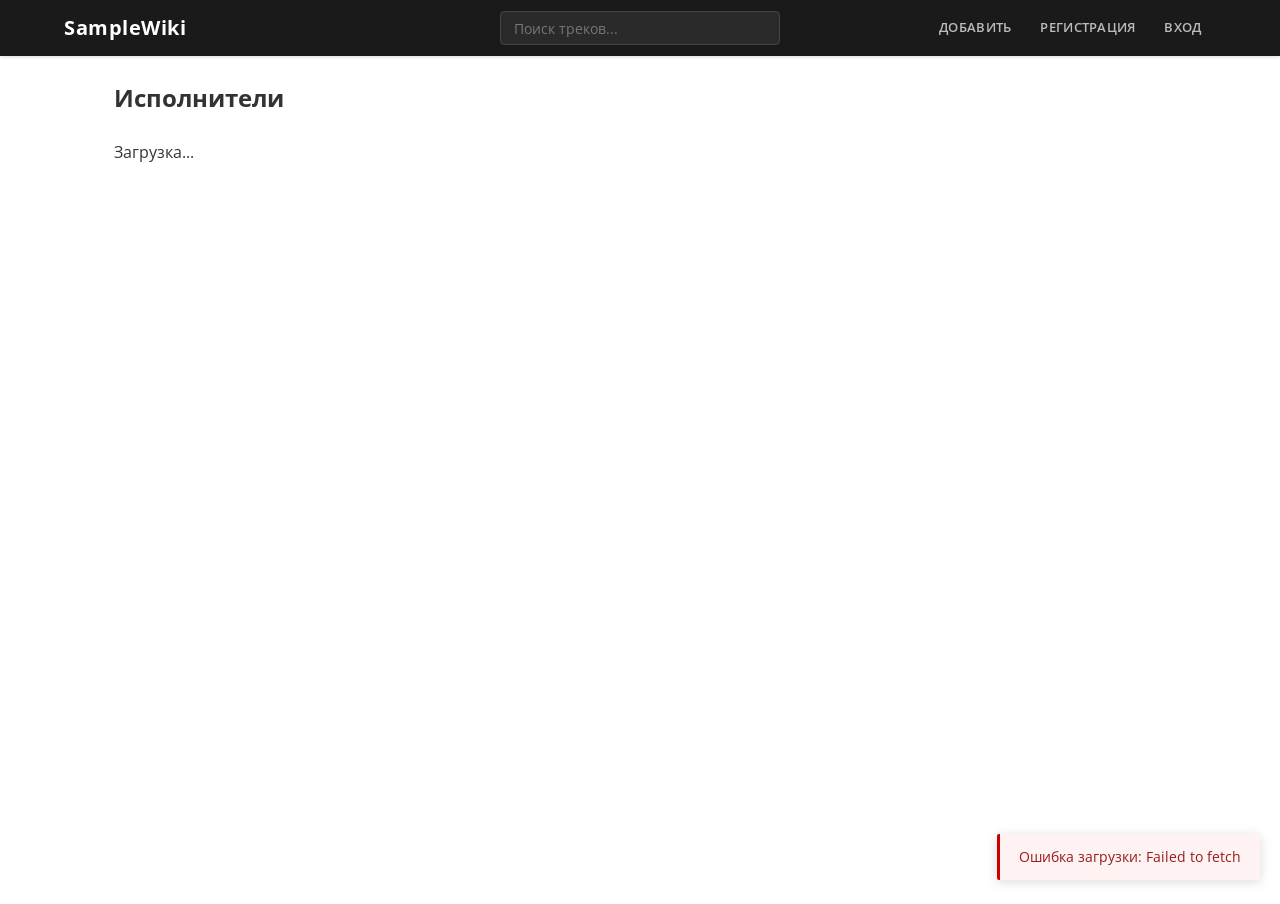
<file: frontend/index.html>
<!DOCTYPE html>
<html lang="ru">
<head>
    <meta charset="UTF-8">
    <meta name="viewport" content="width=device-width, initial-scale=1.0">
    <title>SampleWiki — Каталог сэмплов</title>
    <link rel="stylesheet" href="style.css">
</head>
<body>
    <nav class="navbar">
        <div class="container">
            <div class="navbar-left">
                <div class="navbar-brand">
                    <h1 onclick="window.location.href='index.html'">SampleWiki</h1>
                </div>
            </div>
            <div class="navbar-center">
                <div class="navbar-search">
                    <input type="text" id="navbarSearchInput" placeholder="Поиск треков..." onkeyup="if(event.key==='Enter')navbarSearch()">
                </div>
            </div>
            <div class="navbar-right">
                <ul class="navbar-menu">
                    <li><a href="submit.html">Добавить</a></li>
                    <li id="registerNav"><a href="register.html">Регистрация</a></li>
                    <li id="authNav"><a href="javascript:void(0)" onclick="toggleAuth()">Вход</a></li>
                </ul>
            </div>
        </div>
    </nav>

    <div class="container main-content">
        <div class="page-header" style="display:flex;justify-content:space-between;align-items:center;flex-wrap:wrap;gap:0.75rem;">
            <h1 style="margin:0;">Исполнители</h1>
        </div>
        <div id="artistsList">
            <p>Загрузка...</p>
        </div>
        <div id="toast" class="toast"></div>
    </div>

    <script src="modules/config.js"></script>
    <script src="modules/utils.js"></script>
    <script src="modules/auth.js"></script>
    <script src="modules/api.js"></script>
    <script src="modules/render.js"></script>
    <script>
        document.addEventListener('DOMContentLoaded', async function() {
            await checkAuth();
            updateUIAuthState();
            try {
                const artists = await getArtists();
                renderArtists(artists);
            } catch (e) {
                showToast('Ошибка загрузки: ' + e.message, 'error');
            }
        });
    </script>
</body>
</html>
</file>
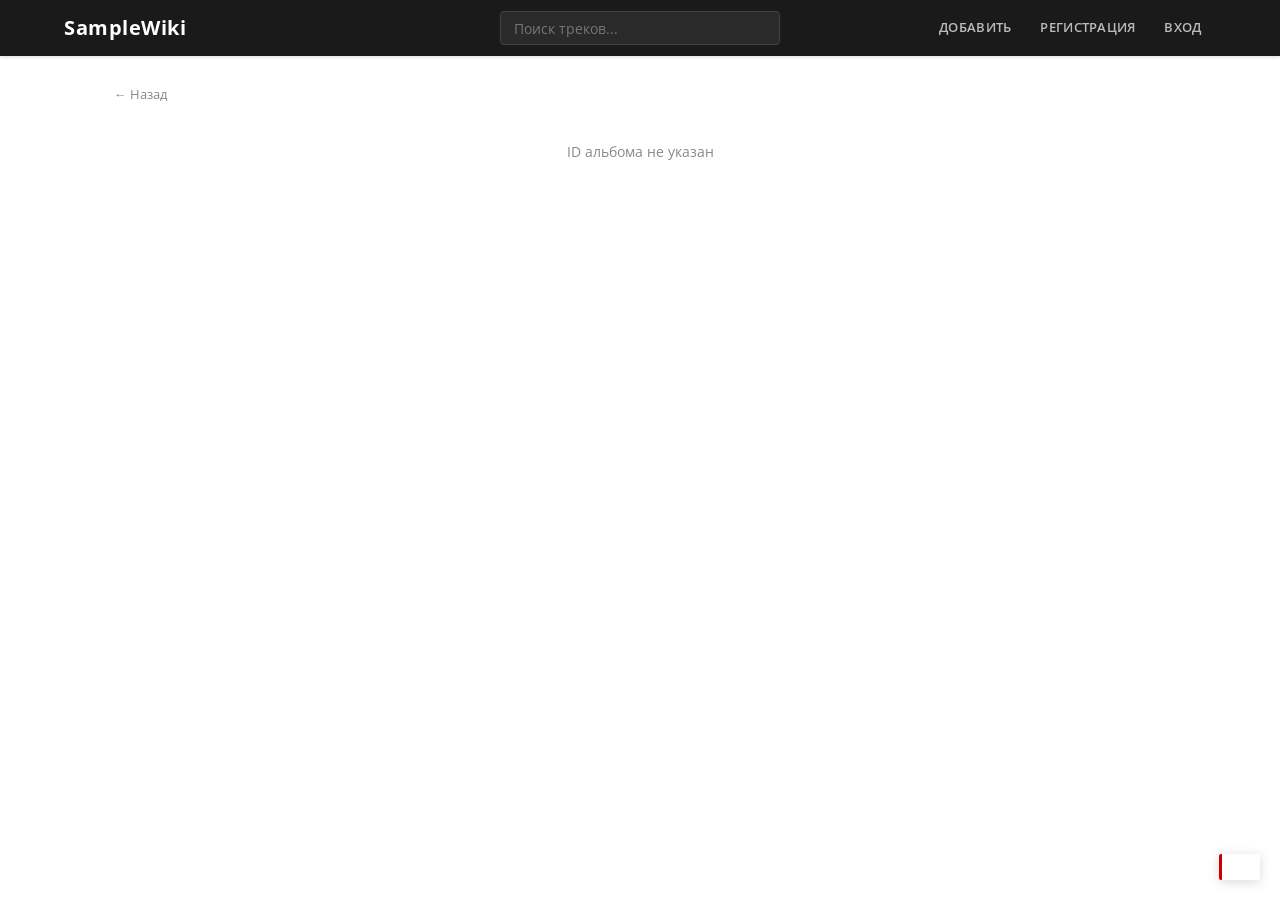
<file: frontend/album.html>
<!DOCTYPE html>
<html lang="ru">
<head>
    <meta charset="UTF-8">
    <meta name="viewport" content="width=device-width, initial-scale=1.0">
    <title>SampleWiki — Альбом</title>
    <link rel="stylesheet" href="style.css">
</head>
<body>
    <nav class="navbar">
        <div class="container">
            <div class="navbar-left">
                <div class="navbar-brand">
                    <h1 onclick="window.location.href='index.html'">SampleWiki</h1>
                </div>
            </div>
            <div class="navbar-center">
                <div class="navbar-search">
                    <input type="text" id="navbarSearchInput" placeholder="Поиск треков..." onkeyup="if(event.key==='Enter')navbarSearch()">
                </div>
            </div>
            <div class="navbar-right">
                <ul class="navbar-menu">
                    <li><a href="submit.html">Добавить</a></li>
                    <li id="registerNav"><a href="register.html">Регистрация</a></li>
                    <li id="authNav"><a href="javascript:void(0)" onclick="toggleAuth()">Вход</a></li>
                </ul>
            </div>
        </div>
    </nav>

    <div class="container main-content">
        <a href="javascript:history.back()" class="btn-back">← Назад</a>
        <div id="albumDetail"></div>
        <div id="toast" class="toast"></div>
    </div>

    <script src="modules/config.js"></script>
    <script src="modules/utils.js"></script>
    <script src="modules/auth.js"></script>
    <script src="modules/api.js"></script>
    <script src="modules/render.js"></script>
    <script>
        document.addEventListener('DOMContentLoaded', async function() {
            await checkAuth();
            updateUIAuthState();
            const params = new URLSearchParams(window.location.search);
            const id = params.get('id');
            if (!id) {
                document.getElementById('albumDetail').innerHTML = '<p class="empty-state">ID альбома не указан</p>';
                return;
            }
            try {
                const album = await getAlbumById(parseInt(id));
                renderAlbumDetail(album);
            } catch (e) {
                document.getElementById('albumDetail').innerHTML = '<p class="empty-state">Ошибка загрузки: ' + e.message + '</p>';
            }
        });
    </script>
</body>
</html>
</file>
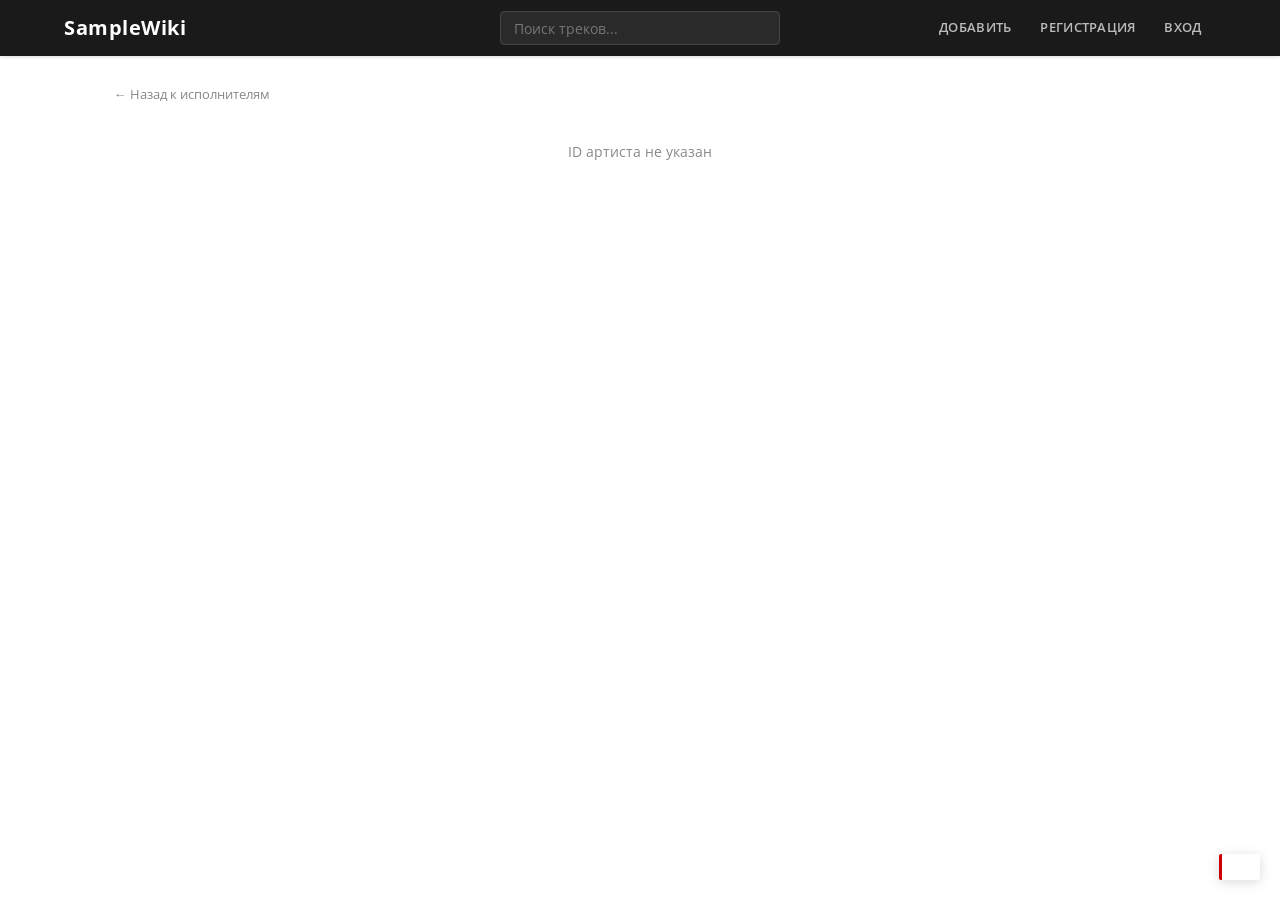
<file: frontend/artist.html>
<!DOCTYPE html>
<html lang="ru">
<head>
    <meta charset="UTF-8">
    <meta name="viewport" content="width=device-width, initial-scale=1.0">
    <title>SampleWiki — Артист</title>
    <link rel="stylesheet" href="style.css">
</head>
<body>
    <nav class="navbar">
        <div class="container">
            <div class="navbar-left">
                <div class="navbar-brand">
                    <h1 onclick="window.location.href='index.html'">SampleWiki</h1>
                </div>
            </div>
            <div class="navbar-center">
                <div class="navbar-search">
                    <input type="text" id="navbarSearchInput" placeholder="Поиск треков..." onkeyup="if(event.key==='Enter')navbarSearch()">
                </div>
            </div>
            <div class="navbar-right">
                <ul class="navbar-menu">
                    <li><a href="submit.html">Добавить</a></li>
                    <li id="registerNav"><a href="register.html">Регистрация</a></li>
                    <li id="authNav"><a href="javascript:void(0)" onclick="toggleAuth()">Вход</a></li>
                </ul>
            </div>
        </div>
    </nav>

    <div class="container main-content">
        <a href="index.html" class="btn-back">← Назад к исполнителям</a>
        <div id="artistDetail"></div>
        <div id="toast" class="toast"></div>
    </div>

    <script src="modules/config.js"></script>
    <script src="modules/utils.js"></script>
    <script src="modules/auth.js"></script>
    <script src="modules/api.js"></script>
    <script src="modules/render.js"></script>
    <script>
        document.addEventListener('DOMContentLoaded', async function() {
            await checkAuth();
            updateUIAuthState();
            const params = new URLSearchParams(window.location.search);
            const id = params.get('id');
            if (!id) {
                document.getElementById('artistDetail').innerHTML = '<p class="empty-state">ID артиста не указан</p>';
                return;
            }
            try {
                const artist = await getArtistById(parseInt(id));
                renderArtistDetail(artist);
            } catch (e) {
                document.getElementById('artistDetail').innerHTML = '<p class="empty-state">Ошибка загрузки: ' + e.message + '</p>';
            }
        });
    </script>
</body>
</html>
</file>
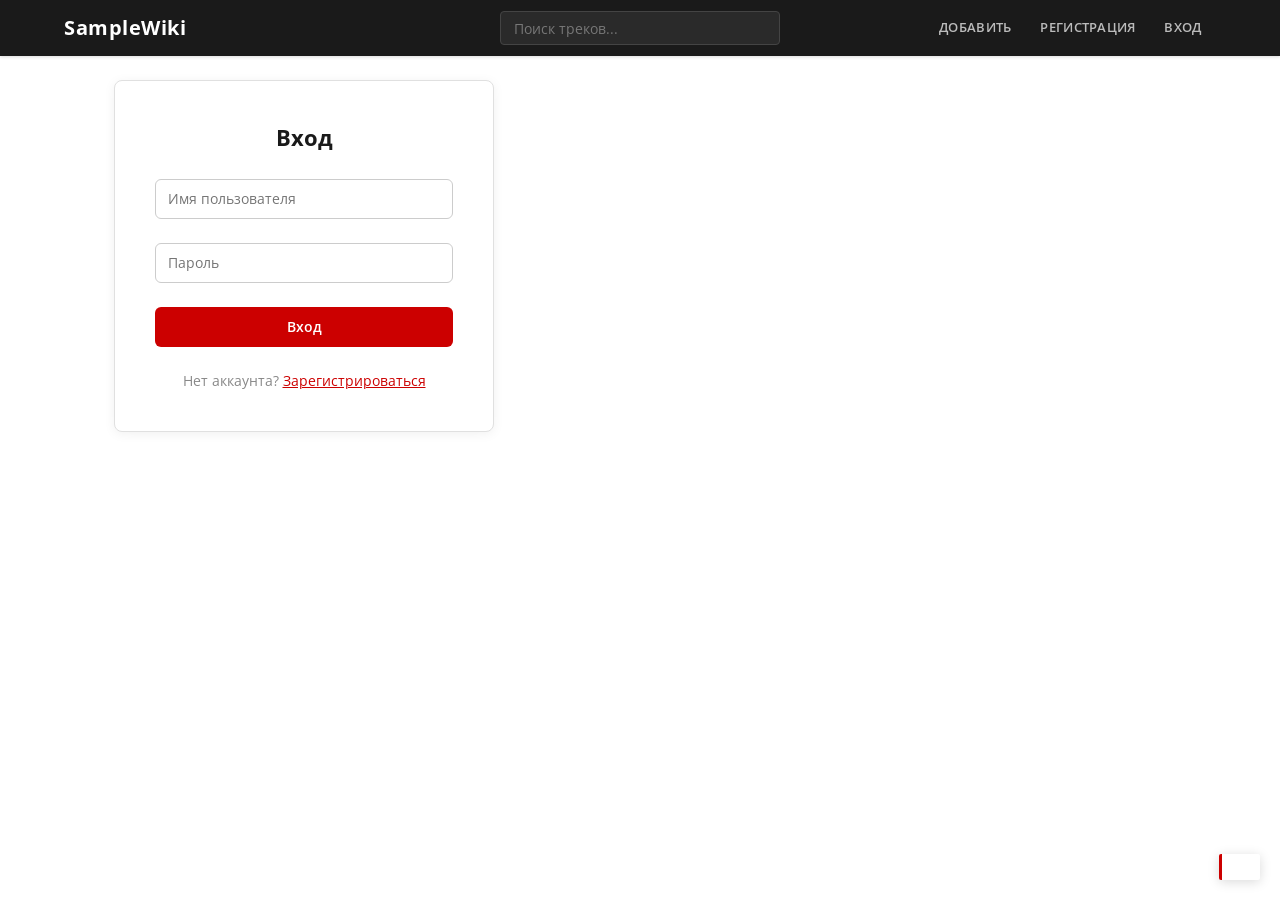
<file: frontend/auth.html>
<!DOCTYPE html>
<html lang="ru">
<head>
    <meta charset="UTF-8">
    <meta name="viewport" content="width=device-width, initial-scale=1.0">
    <title>SampleWiki — Вход</title>
    <link rel="stylesheet" href="style.css">
</head>
<body>
    <nav class="navbar">
        <div class="container">
            <div class="navbar-left">
                <div class="navbar-brand">
                    <h1 onclick="window.location.href='index.html'">SampleWiki</h1>
                </div>
            </div>
            <div class="navbar-center">
                <div class="navbar-search">
                    <input type="text" id="navbarSearchInput" placeholder="Поиск треков..." onkeyup="if(event.key==='Enter')navbarSearch()">
                </div>
            </div>
            <div class="navbar-right">
                <ul class="navbar-menu">
                    <li><a href="submit.html">Добавить</a></li>
                    <li id="registerNav"><a href="register.html">Регистрация</a></li>
                    <li id="authNav"><a href="auth.html">Вход</a></li>
                </ul>
            </div>
        </div>
    </nav>

    <div class="container main-content">
        <div class="auth-container" style="margin:0 auto;">
            <div class="auth-form">
                <h2>Вход</h2>
                <form id="loginForm" novalidate>
                    <div class="auth-field">
                        <input type="text" id="usernameInput" placeholder="Имя пользователя" required autocomplete="username">
                    </div>
                    <div class="auth-field">
                        <input type="password" id="passwordInput" placeholder="Пароль" required autocomplete="current-password">
                    </div>
                    <div id="authError" class="auth-error" style="display:none;"></div>
                    <button type="button" id="loginButton" class="auth-submit" onclick="handleLogin()">Вход</button>
                </form>
                <p style="text-align:center;margin-top:1rem;color:#888;font-size:0.85rem;">
                    Нет аккаунта? <a href="register.html" style="color:#cc0000;">Зарегистрироваться</a>
                </p>
            </div>
        </div>
        <div id="toast" class="toast"></div>
    </div>

    <script src="modules/config.js"></script>
    <script src="modules/utils.js"></script>
    <script src="modules/auth.js"></script>
    <script src="modules/render.js"></script>
    <script>
        document.addEventListener('DOMContentLoaded', async function() {
            await checkAuth();
            updateUIAuthState();
            if (isAuthenticated()) {
                window.location.href = 'index.html';
                return;
            }

        });

        async function handleLogin() {
            const errorEl = document.getElementById('authError');
            errorEl.style.display = 'none';

            const username = document.getElementById('usernameInput').value.trim();
            const password = document.getElementById('passwordInput').value;

            if (!username || !password) {
                errorEl.textContent = 'Заполните все поля';
                errorEl.style.display = 'block';
                return;
            }

            try {
                const btn = document.getElementById('loginButton');
                btn.disabled = true;
                btn.textContent = 'Вхожу…';

                const response = await login(username, password);
                saveCurrentUser({
                    id: response.userId,
                    username: response.username,
                    email: response.email,
                    role: response.role
                });
                updateUIAuthState();
                showToast('Добро пожаловать, ' + response.username + '!', 'success');
                window.location.href = 'index.html';
            } catch (error) {
                console.error('Login error:', error);
                if (errorEl) {
                    errorEl.textContent = error.message || 'Ошибка входа';
                    errorEl.style.display = 'block';
                }
                const btn = document.getElementById('loginButton');
                if (btn) {
                    btn.disabled = false;
                    btn.textContent = 'Вход';
                }
            }
        }
    </script>
</body>
</html>
</file>
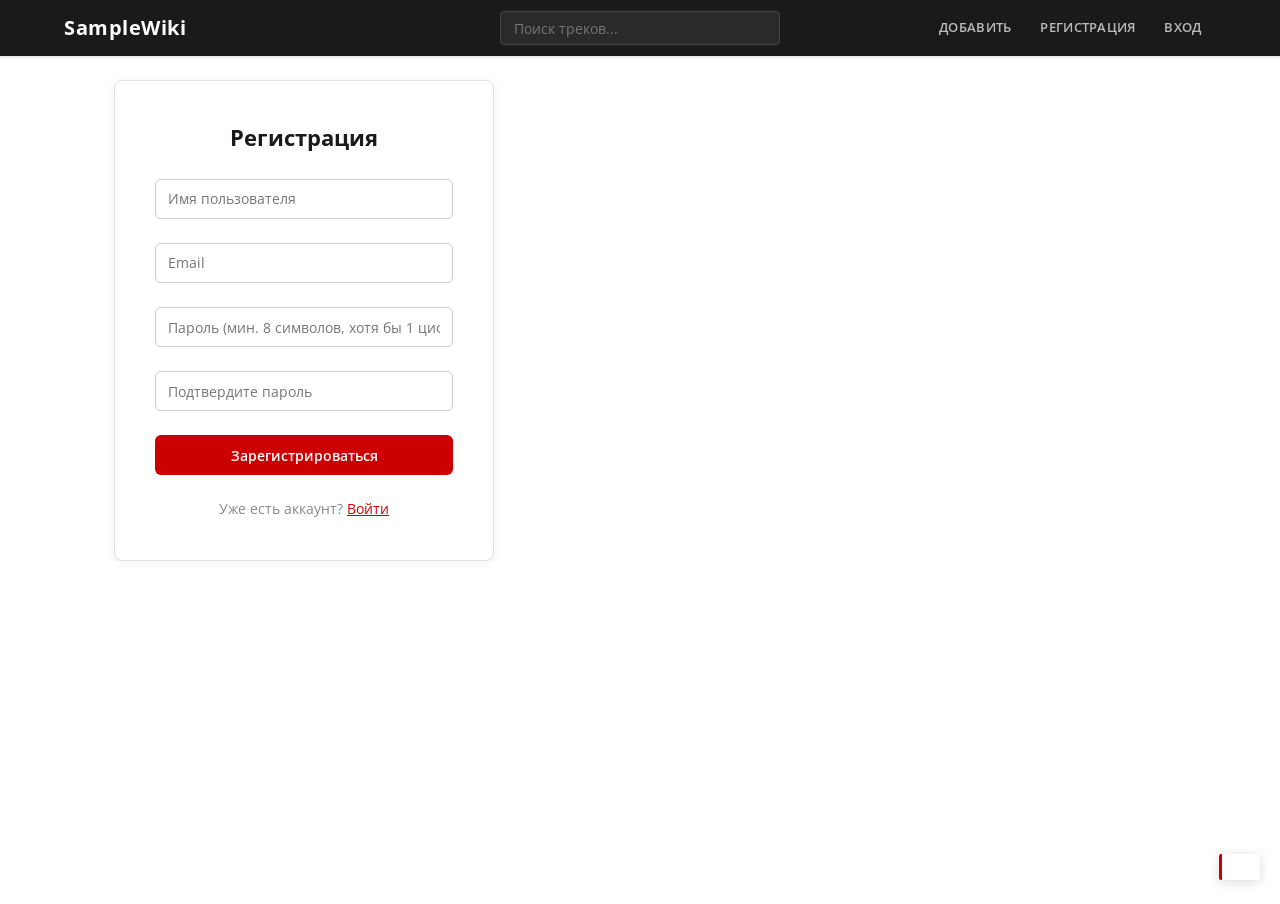
<file: frontend/register.html>
<!DOCTYPE html>
<html lang="ru">
<head>
    <meta charset="UTF-8">
    <meta name="viewport" content="width=device-width, initial-scale=1.0">
    <title>SampleWiki — Регистрация</title>
    <link rel="stylesheet" href="style.css">
    <style>
        .field-error {
            color: #dc2626;
            font-size: 0.8rem;
            margin-top: -0.5rem;
            margin-bottom: 0.75rem;
            display: none;
        }
        .field-error.visible {
            display: block;
        }
        .auth-field input.error-border {
            border-color: #dc2626;
            box-shadow: 0 0 0 3px rgba(220, 38, 38, 0.15);
        }
        .auth-field input.success-border {
            border-color: #16a34a;
            box-shadow: 0 0 0 3px rgba(22, 163, 74, 0.15);
        }
    </style>
</head>
<body>
    <nav class="navbar">
        <div class="container">
            <div class="navbar-left">
                <div class="navbar-brand">
                    <h1 onclick="window.location.href='index.html'">SampleWiki</h1>
                </div>
            </div>
            <div class="navbar-center">
                <div class="navbar-search">
                    <input type="text" id="navbarSearchInput" placeholder="Поиск треков..." onkeyup="if(event.key==='Enter')navbarSearch()">
                </div>
            </div>
            <div class="navbar-right">
                <ul class="navbar-menu">
                    <li><a href="submit.html">Добавить</a></li>
                    <li id="registerNav"><a href="register.html">Регистрация</a></li>
                    <li id="authNav"><a href="auth.html">Вход</a></li>
                </ul>
            </div>
        </div>
    </nav>

    <div class="container main-content">
        <div class="auth-container" style="margin:0 auto;">
            <div class="auth-form">
                <h2>Регистрация</h2>
                <form id="registerForm" novalidate>
                    <div class="auth-field">
                        <input type="text" id="usernameInput" placeholder="Имя пользователя" autocomplete="username">
                    </div>
                    <div class="auth-field">
                        <input type="email" id="emailInput" placeholder="Email" autocomplete="email">
                        <div id="emailError" class="field-error">Неправильный формат почты</div>
                    </div>
                    <div class="auth-field">
                        <input type="password" id="passwordInput" placeholder="Пароль (мин. 8 символов, хотя бы 1 цифра)" autocomplete="new-password">
                        <div id="passwordError" class="field-error">Пароль: минимум 8 символов и хотя бы одна цифра</div>
                    </div>
                    <div class="auth-field">
                        <input type="password" id="passwordConfirmInput" placeholder="Подтвердите пароль" autocomplete="new-password">
                        <div id="confirmError" class="field-error">Пароли не совпадают</div>
                    </div>
                    <div id="authError" class="auth-error" style="display:none;"></div>
                    <button type="button" id="registerButton" class="auth-submit" onclick="handleRegister()">Зарегистрироваться</button>
                </form>
                <p style="text-align:center;margin-top:1rem;color:#888;font-size:0.85rem;">
                    Уже есть аккаунт? <a href="auth.html" style="color:#cc0000;">Войти</a>
                </p>
            </div>
        </div>
        <div id="toast" class="toast"></div>
    </div>

    <script src="modules/config.js"></script>
    <script src="modules/utils.js"></script>
    <script src="modules/auth.js"></script>
    <script src="modules/render.js"></script>
    <script>
        document.addEventListener('DOMContentLoaded', async function() {
            await checkAuth();
            updateUIAuthState();
            if (isAuthenticated()) {
                window.location.href = 'index.html';
                return;
            }

            document.getElementById('emailInput').addEventListener('blur', function() {
                validateEmailField();
            });
            document.getElementById('passwordInput').addEventListener('blur', function() {
                validatePasswordField();
            });
            document.getElementById('passwordInput').addEventListener('input', function() {
                if (document.getElementById('passwordConfirmInput').value) {
                    validateConfirmField();
                }
                validatePasswordField();
            });
            document.getElementById('passwordConfirmInput').addEventListener('blur', function() {
                validateConfirmField();
            });
            document.getElementById('passwordConfirmInput').addEventListener('input', function() {
                validateConfirmField();
            });
            document.getElementById('emailInput').addEventListener('input', function() {
                if (this.value) {
                    validateEmailField();
                } else {
                    clearFieldError('emailInput', 'emailError');
                }
            });
        });

        function clearFieldBorder(inputId) {
            var el = document.getElementById(inputId);
            el.classList.remove('error-border', 'success-border');
        }

        function clearFieldError(inputId, errorId) {
            clearFieldBorder(inputId);
            document.getElementById(errorId).classList.remove('visible');
        }

        function showFieldError(inputId, errorId) {
            var el = document.getElementById(inputId);
            el.classList.remove('success-border');
            el.classList.add('error-border');
            document.getElementById(errorId).classList.add('visible');
        }

        function showFieldSuccess(inputId, errorId) {
            var el = document.getElementById(inputId);
            el.classList.remove('error-border');
            el.classList.add('success-border');
            document.getElementById(errorId).classList.remove('visible');
        }

        function validateEmailField() {
            var email = document.getElementById('emailInput').value.trim();
            if (!email) {
                clearFieldError('emailInput', 'emailError');
                return false;
            }
            if (!isValidEmail(email)) {
                showFieldError('emailInput', 'emailError');
                return false;
            }
            showFieldSuccess('emailInput', 'emailError');
            return true;
        }

        function validatePasswordField() {
            var pwd = document.getElementById('passwordInput').value;
            if (!pwd) {
                clearFieldError('passwordInput', 'passwordError');
                return false;
            }
            if (pwd.length < 8 || !/\d/.test(pwd)) {
                showFieldError('passwordInput', 'passwordError');
                return false;
            }
            showFieldSuccess('passwordInput', 'passwordError');
            return true;
        }

        function validateConfirmField() {
            var pwd = document.getElementById('passwordInput').value;
            var confirm = document.getElementById('passwordConfirmInput').value;
            if (!confirm) {
                clearFieldError('passwordConfirmInput', 'confirmError');
                return false;
            }
            if (pwd !== confirm) {
                showFieldError('passwordConfirmInput', 'confirmError');
                return false;
            }
            showFieldSuccess('passwordConfirmInput', 'confirmError');
            return true;
        }

        function hideAllFieldErrors() {
            ['emailError', 'passwordError', 'confirmError'].forEach(function(id) {
                document.getElementById(id).classList.remove('visible');
            });
            ['emailInput', 'passwordInput', 'passwordConfirmInput'].forEach(function(id) {
                document.getElementById(id).classList.remove('error-border', 'success-border');
            });
        }

        async function handleRegister() {
            hideAllFieldErrors();

            var username = document.getElementById('usernameInput').value.trim();
            var email = document.getElementById('emailInput').value.trim();
            var password = document.getElementById('passwordInput').value;
            var pwdConfirm = document.getElementById('passwordConfirmInput').value;

            if (!username || !email || !password) {
                document.getElementById('authError').textContent = 'Заполните все поля';
                document.getElementById('authError').style.display = 'block';
                return;
            }

            var emailValid = validateEmailField();
            var pwdValid = validatePasswordField();
            var confirmValid = validateConfirmField();

            if (!emailValid) {
                document.getElementById('authError').textContent = 'Неправильный формат почты';
                document.getElementById('authError').style.display = 'block';
                return;
            }
            if (!pwdValid) {
                document.getElementById('authError').textContent = 'Пароль: минимум 8 символов и хотя бы одна цифра';
                document.getElementById('authError').style.display = 'block';
                return;
            }
            if (!confirmValid) {
                document.getElementById('authError').textContent = 'Пароли не совпадают';
                document.getElementById('authError').style.display = 'block';
                return;
            }

            try {
                var btn = document.getElementById('registerButton');
                btn.disabled = true;
                btn.textContent = 'Регистрирую…';

                var response = await register(username, email, password);
                saveCurrentUser({
                    id: response.userId,
                    username: response.username,
                    email: response.email,
                    role: response.role
                });
                updateUIAuthState();
                showToast('Добро пожаловать, ' + response.username + '!', 'success');
                window.location.href = 'index.html';
            } catch (error) {
                console.error('Register error:', error);
                var errorEl = document.getElementById('authError');
                errorEl.textContent = error.message || 'Ошибка регистрации';
                errorEl.style.display = 'block';
                var btn = document.getElementById('registerButton');
                if (btn) {
                    btn.disabled = false;
                    btn.textContent = 'Зарегистрироваться';
                }
            }
        }
    </script>
</body>
</html>
</file>
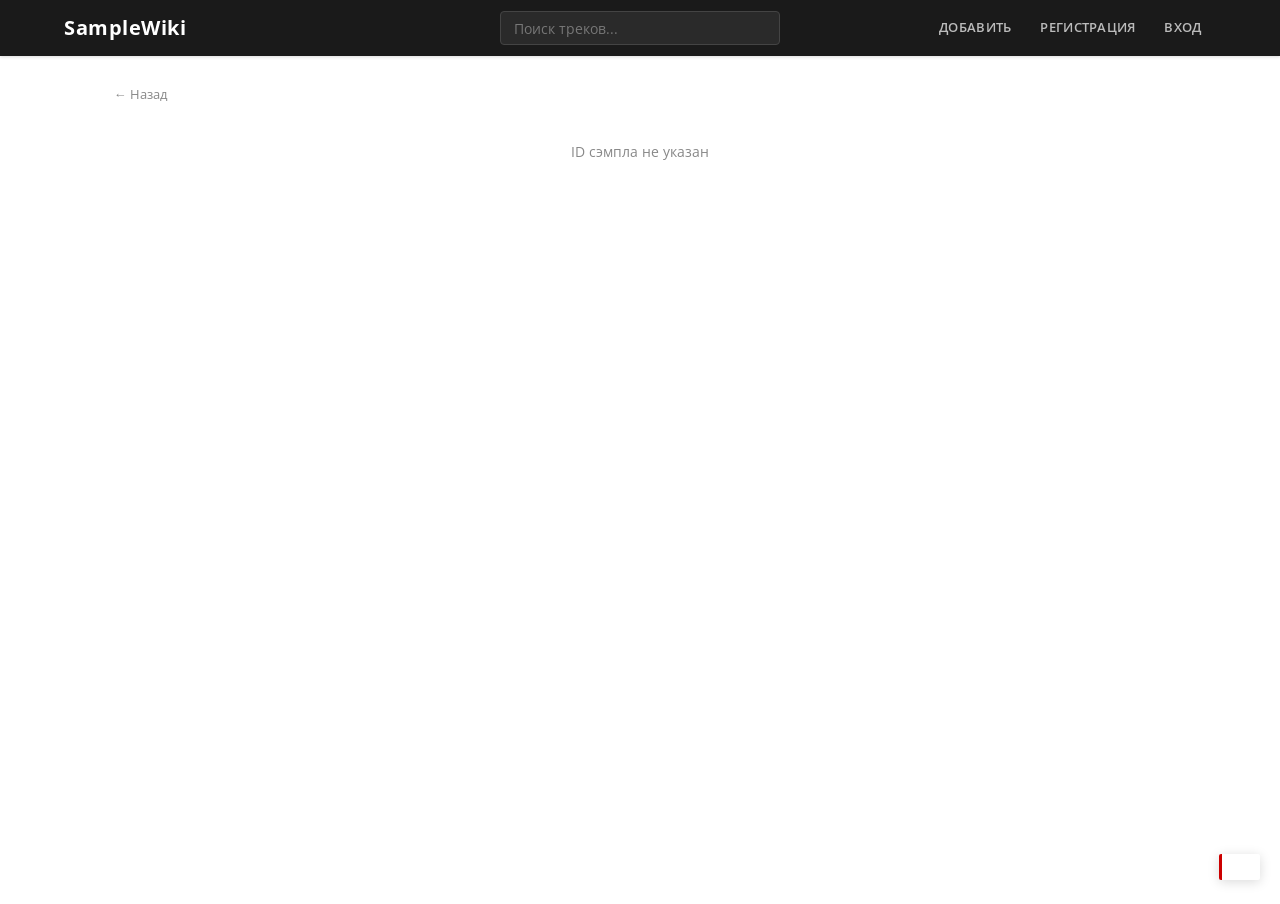
<file: frontend/sample.html>
<!DOCTYPE html>
<html lang="ru">
<head>
    <meta charset="UTF-8">
    <meta name="viewport" content="width=device-width, initial-scale=1.0">
    <title>SampleWiki — Сэмпл</title>
    <link rel="stylesheet" href="style.css">
</head>
<body>
    <nav class="navbar">
        <div class="container">
            <div class="navbar-left">
                <div class="navbar-brand">
                    <h1 onclick="window.location.href='index.html'">SampleWiki</h1>
                </div>
            </div>
            <div class="navbar-center">
                <div class="navbar-search">
                    <input type="text" id="navbarSearchInput" placeholder="Поиск треков..." onkeyup="if(event.key==='Enter')navbarSearch()">
                </div>
            </div>
            <div class="navbar-right">
                <ul class="navbar-menu">
                    <li><a href="submit.html">Добавить</a></li>
                    <li id="registerNav"><a href="register.html">Регистрация</a></li>
                    <li id="authNav"><a href="javascript:void(0)" onclick="toggleAuth()">Вход</a></li>
                </ul>
            </div>
        </div>
    </nav>

    <div class="container main-content">
        <a href="javascript:history.back()" class="btn-back">← Назад</a>
        <div id="sampleDetail"></div>
        <div id="toast" class="toast"></div>
    </div>

    <script src="modules/config.js"></script>
    <script src="modules/utils.js"></script>
    <script src="modules/auth.js"></script>
    <script src="modules/api.js"></script>
    <script src="modules/render.js"></script>
    <script>
        let currentSampleId = null;

        document.addEventListener('DOMContentLoaded', async function() {
            await checkAuth();
            updateUIAuthState();
            const params = new URLSearchParams(window.location.search);
            const id = params.get('id');
            if (!id) {
                document.getElementById('sampleDetail').innerHTML = '<p class="empty-state">ID сэмпла не указан</p>';
                return;
            }
            currentSampleId = parseInt(id);
            try {
                const sample = await getSampleById(currentSampleId);
                renderSampleDetail(sample.track, sample.sampledTrack, sample);
            } catch (e) {
                document.getElementById('sampleDetail').innerHTML = '<p class="empty-state">Ошибка загрузки: ' + e.message + '</p>';
            }
        });
    </script>
</body>
</html>
</file>
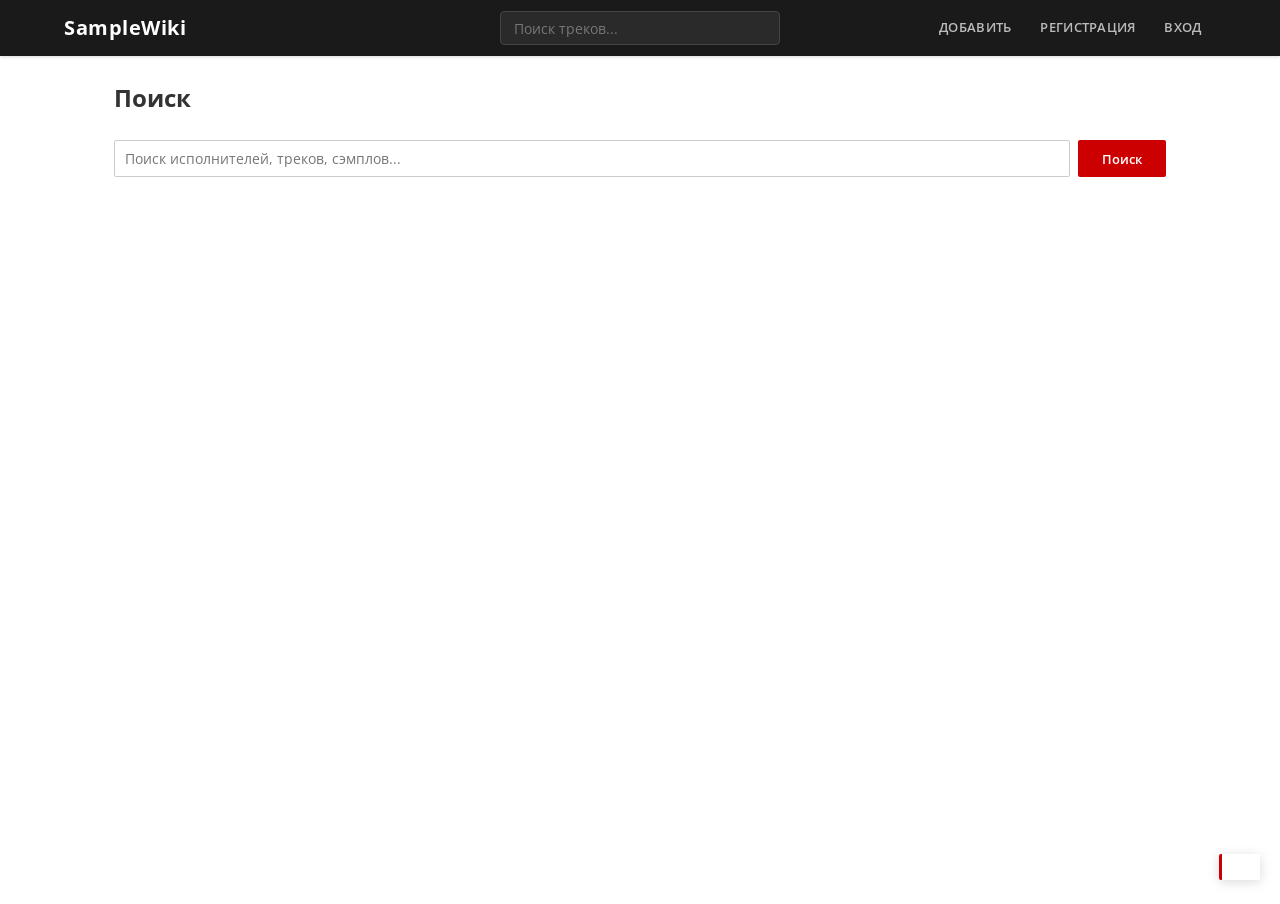
<file: frontend/search.html>
<!DOCTYPE html>
<html lang="ru">
<head>
    <meta charset="UTF-8">
    <meta name="viewport" content="width=device-width, initial-scale=1.0">
    <title>SampleWiki — Поиск</title>
    <link rel="stylesheet" href="style.css">
</head>
<body>
    <nav class="navbar">
        <div class="container">
            <div class="navbar-left">
                <div class="navbar-brand">
                    <h1 onclick="window.location.href='index.html'">SampleWiki</h1>
                </div>
            </div>
            <div class="navbar-center">
                <div class="navbar-search">
                    <input type="text" id="navbarSearchInput" placeholder="Поиск треков..." onkeyup="if(event.key==='Enter')navbarSearch()">
                </div>
            </div>
            <div class="navbar-right">
                <ul class="navbar-menu">
                    <li><a href="submit.html">Добавить</a></li>
                    <li id="registerNav"><a href="register.html">Регистрация</a></li>
                    <li id="authNav"><a href="javascript:void(0)" onclick="toggleAuth()">Вход</a></li>
                </ul>
            </div>
        </div>
    </nav>

    <div class="container main-content">
        <div class="page-header"><h1>Поиск</h1></div>
        <div class="search-container">
            <input type="text" id="searchInput" placeholder="Поиск исполнителей, треков, сэмплов..." onkeyup="performSearch()">
            <button onclick="performSearch()" class="btn-primary">Поиск</button>
        </div>
        <div id="searchResults"></div>
        <div id="toast" class="toast"></div>
    </div>

    <script src="modules/config.js"></script>
    <script src="modules/utils.js"></script>
    <script src="modules/auth.js"></script>
    <script src="modules/api.js"></script>
    <script src="modules/render.js"></script>
    <script>
        document.addEventListener('DOMContentLoaded', async function() {
            await checkAuth();
            updateUIAuthState();
            const params = new URLSearchParams(window.location.search);
            const q = params.get('q');
            if (q) {
                document.getElementById('searchInput').value = q;
                await performSearch();
            }
        });

        const performSearch = debounce(async function() {
            const query = document.getElementById('searchInput').value.trim();
            if (!query) {
                document.getElementById('searchResults').innerHTML = '<p class="empty-state">Введите поисковый запрос</p>';
                return;
            }
            try {
                const results = await globalSearch(query);
                renderSearchResults(results);
            } catch (e) {
                showToast('Ошибка поиска: ' + e.message, 'error');
            }
        }, 300);
    </script>
</body>
</html>
</file>
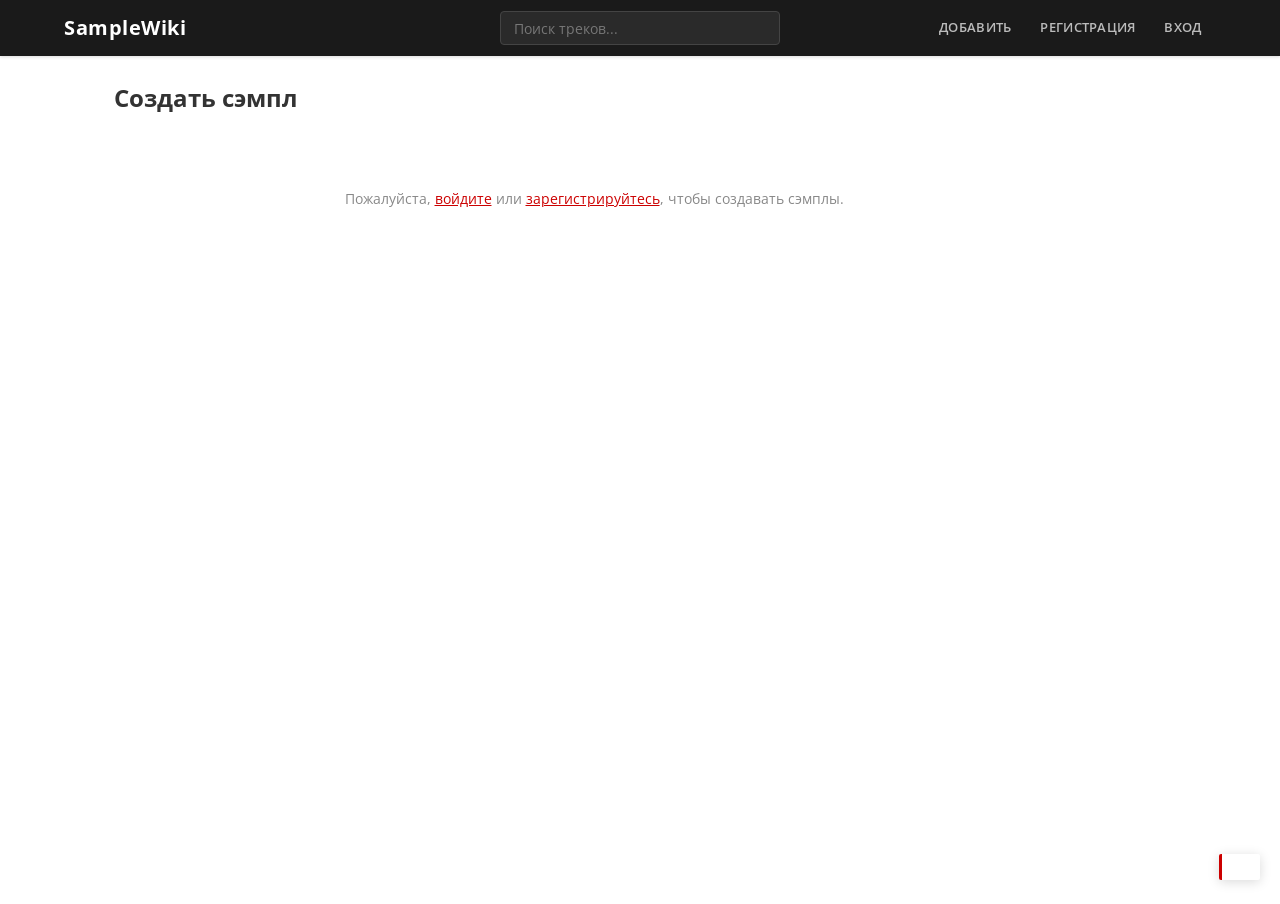
<file: frontend/submit.html>
<!DOCTYPE html>
<html lang="ru">
<head>
    <meta charset="UTF-8">
    <meta name="viewport" content="width=device-width, initial-scale=1.0">
    <title>SampleWiki — Создать сэмпл</title>
    <link rel="stylesheet" href="style.css">
</head>
<body>
    <nav class="navbar">
        <div class="container">
            <div class="navbar-left">
                <div class="navbar-brand">
                    <h1 onclick="window.location.href='index.html'">SampleWiki</h1>
                </div>
            </div>
            <div class="navbar-center">
                <div class="navbar-search">
                    <input type="text" id="navbarSearchInput" placeholder="Поиск треков..." onkeyup="if(event.key==='Enter')navbarSearch()">
                </div>
            </div>
            <div class="navbar-right">
                <ul class="navbar-menu">
                    <li><a href="submit.html">Добавить</a></li>
                    <li id="registerNav"><a href="register.html">Регистрация</a></li>
                    <li id="authNav"><a href="javascript:void(0)" onclick="toggleAuth()">Вход</a></li>
                </ul>
            </div>
        </div>
    </nav>

    <div class="container main-content">
        <div class="page-header"><h1>Создать сэмпл</h1></div>

        <div id="submitFormError" class="auth-error" style="display:none;"></div>

        <form id="submitForm" class="submit-form" novalidate>
            <div class="sf-type-row">
                <label>Тип сэмпла</label>
                <select id="sampleTypeSelect">
                    <option value="Sample">Сэмпл</option>
                    <option value="Interpolation">Интерполяция</option>
                    <option value="Cover">Кавер</option>
                    <option value="Remix">Ремикс</option>
                </select>
            </div>

            <div class="sf-compare-grid">
                <!-- ===== SAMPLER TRACK ===== -->
                <div class="sf-compare-col">
                    <h3>Сэмплирующий трек</h3>
                    <div class="sf-field">
                        <label>Исполнитель</label>
                        <input type="text" id="samplerArtistInput" placeholder="Начните вводить имя..." autocomplete="off">
                        <input type="hidden" id="samplerArtistHidden" value="">
                        <div id="samplerArtistDropdown" class="ac-dropdown"></div>
                    </div>
                    <div class="sf-field">
                        <label>Название трека</label>
                        <input type="text" id="samplerTrackInput" placeholder="Начните вводить название..." autocomplete="off">
                        <input type="hidden" id="samplerTrackHidden" value="">
                        <div id="samplerTrackDropdown" class="ac-dropdown"></div>
                        <div id="samplerTrackFound" class="sf-found" style="display:none;"></div>
                    </div>
                    <div class="sf-field">
                        <label>Жанр</label>
                        <input type="text" id="samplerGenreInput" placeholder="Hip Hop, Rock...">
                    </div>
                    <div class="sf-field">
                        <label>Таймкод сэмпла (сек)</label>
                        <input type="number" id="samplerTimeInput" placeholder="45">
                    </div>
                    <div class="sf-field">
                        <label>Альбом</label>
                        <input type="text" id="samplerAlbumInput" placeholder="Название альбома">
                    </div>
                    <div class="sf-field-half-row">
                        <div class="sf-field" style="flex:1;">
                            <label>Год</label>
                            <input type="number" id="samplerYearInput" placeholder="2024">
                        </div>
                        <div class="sf-field" style="flex:1;">
                            <label>Изображение (URL)</label>
                            <input type="text" id="samplerImageUrlInput" placeholder="https://...">
                            <input type="file" id="samplerFileInput" accept="image/*" style="margin-top:4px;padding:4px;font-size:0.8rem;" onchange="handleFileUpload('samplerFileInput','samplerImageUrlInput')">
                        </div>
                    </div>
                    <div class="sf-field">
                        <label>YouTube / Embed</label>
                        <input type="url" id="samplerEmbedInput" placeholder="https://youtube.com/watch?v=...">
                    </div>
                </div>

                <!-- ===== ORIGINAL TRACK ===== -->
                <div class="sf-compare-col">
                    <h3>Оригинальный трек (откуда сэмпл)</h3>
                    <div class="sf-field">
                        <label>Исполнитель</label>
                        <input type="text" id="originalArtistInput" placeholder="Начните вводить имя..." autocomplete="off">
                        <input type="hidden" id="originalArtistHidden" value="">
                        <div id="originalArtistDropdown" class="ac-dropdown"></div>
                    </div>
                    <div class="sf-field">
                        <label>Название трека</label>
                        <input type="text" id="originalTrackInput" placeholder="Начните вводить название..." autocomplete="off">
                        <input type="hidden" id="originalTrackHidden" value="">
                        <div id="originalTrackDropdown" class="ac-dropdown"></div>
                        <div id="originalTrackFound" class="sf-found" style="display:none;"></div>
                    </div>
                    <div class="sf-field">
                        <label>Жанр</label>
                        <input type="text" id="originalGenreInput" placeholder="Hip Hop, Rock...">
                    </div>
                    <div class="sf-field">
                        <label>Таймкод (сек)</label>
                        <input type="number" id="originalTimeInput" placeholder="30">
                    </div>
                    <div class="sf-field">
                        <label>Альбом</label>
                        <input type="text" id="originalAlbumInput" placeholder="Название альбома">
                    </div>
                    <div class="sf-field-half-row">
                        <div class="sf-field" style="flex:1;">
                            <label>Год</label>
                            <input type="number" id="originalYearInput" placeholder="1971">
                        </div>
                        <div class="sf-field" style="flex:1;">
                            <label>Изображение (URL)</label>
                            <input type="text" id="originalImageUrlInput" placeholder="https://...">
                            <input type="file" id="originalFileInput" accept="image/*" style="margin-top:4px;padding:4px;font-size:0.8rem;" onchange="handleFileUpload('originalFileInput','originalImageUrlInput')">
                        </div>
                    </div>
                    <div class="sf-field">
                        <label>YouTube / Embed</label>
                        <input type="url" id="originalEmbedInput" placeholder="https://youtube.com/watch?v=...">
                    </div>
                </div>
            </div>

            <button type="button" id="submitFormBtn" class="auth-submit" onclick="handleSubmitForm()" style="max-width:300px;">Создать сэмпл</button>
            <button type="button" class="btn-testdata" onclick="fillTestData()">Заполнить тестовые данные</button>
        </form>

        <div id="toast" class="toast"></div>
    </div>

    <script src="modules/config.js"></script>
    <script src="modules/utils.js"></script>
    <script src="modules/auth.js"></script>
    <script src="modules/api.js"></script>
    <script src="modules/render.js"></script>
    <script src="modules/submit.js"></script>
    <script>
        document.addEventListener('DOMContentLoaded', async function () {
            await checkAuth();
            updateUIAuthState();
            if (!getCurrentUser()) {
                document.getElementById('submitForm').innerHTML = '<div class="empty-state" style="padding:3rem;">Пожалуйста, <a href="auth.html" style="color:#cc0000;">войдите</a> или <a href="register.html" style="color:#cc0000;">зарегистрируйтесь</a>, чтобы создавать сэмплы.</div>';
                document.getElementById('submitFormBtn').style.display = 'none';
                return;
            }

            setupArtistAutocomplete('samplerArtistInput', 'samplerArtistDropdown', 'samplerArtistHidden', function (id) {
                currentSamplerArtistId = id;
            });
            setupArtistAutocomplete('originalArtistInput', 'originalArtistDropdown', 'originalArtistHidden', function (id) {
                currentOriginalArtistId = id;
            });

            setupTrackAutocomplete('samplerTrackInput', 'samplerTrackDropdown', 'samplerTrackHidden',
                'samplerArtistHidden', 'samplerTrackFound');
            setupTrackAutocomplete('originalTrackInput', 'originalTrackDropdown', 'originalTrackHidden',
                'originalArtistHidden', 'originalTrackFound');
        });
    </script>
</body>
</html>
</file>
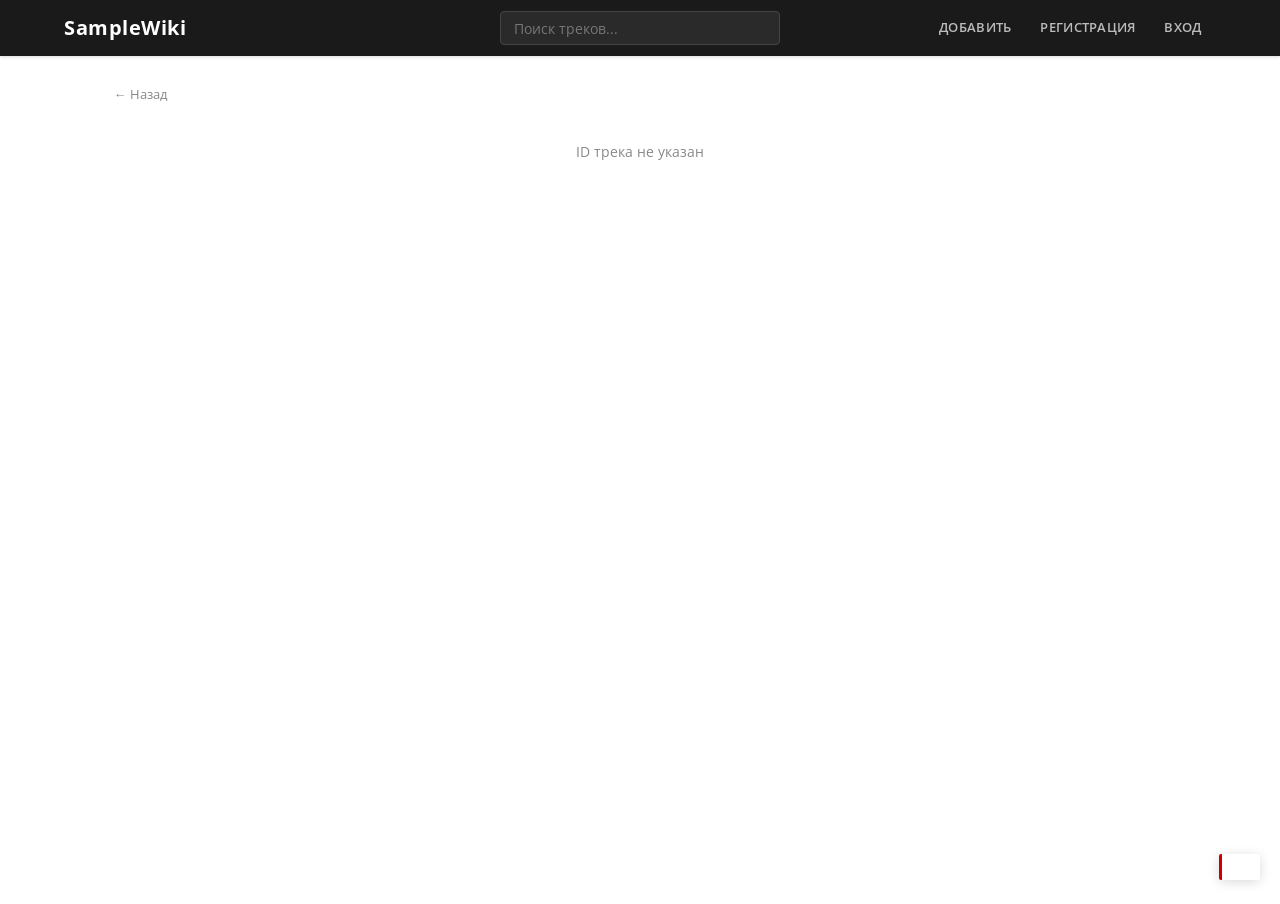
<file: frontend/track.html>
<!DOCTYPE html>
<html lang="ru">
<head>
    <meta charset="UTF-8">
    <meta name="viewport" content="width=device-width, initial-scale=1.0">
    <title>SampleWiki — Трек</title>
    <link rel="stylesheet" href="style.css">
</head>
<body>
    <nav class="navbar">
        <div class="container">
            <div class="navbar-left">
                <div class="navbar-brand">
                    <h1 onclick="window.location.href='index.html'">SampleWiki</h1>
                </div>
            </div>
            <div class="navbar-center">
                <div class="navbar-search">
                    <input type="text" id="navbarSearchInput" placeholder="Поиск треков..." onkeyup="if(event.key==='Enter')navbarSearch()">
                </div>
            </div>
            <div class="navbar-right">
                <ul class="navbar-menu">
                    <li><a href="submit.html">Добавить</a></li>
                    <li id="registerNav"><a href="register.html">Регистрация</a></li>
                    <li id="authNav"><a href="javascript:void(0)" onclick="toggleAuth()">Вход</a></li>
                </ul>
            </div>
        </div>
    </nav>

    <div class="container main-content">
        <a href="javascript:history.back()" class="btn-back">← Назад</a>
        <div id="trackDetail"></div>
        <div id="toast" class="toast"></div>
    </div>

    <script src="modules/config.js"></script>
    <script src="modules/utils.js"></script>
    <script src="modules/auth.js"></script>
    <script src="modules/api.js"></script>
    <script src="modules/render.js"></script>
    <script>
        let currentTrackId = null;

        document.addEventListener('DOMContentLoaded', async function() {
            await checkAuth();
            updateUIAuthState();
            const params = new URLSearchParams(window.location.search);
            const id = params.get('id');
            if (!id) {
                document.getElementById('trackDetail').innerHTML = '<p class="empty-state">ID трека не указан</p>';
                return;
            }
            currentTrackId = parseInt(id);
            try {
                const track = await getTrackById(currentTrackId);
                renderTrackDetail(track, track.samples || [], track.sampledBy || []);
            } catch (e) {
                document.getElementById('trackDetail').innerHTML = '<p class="empty-state">Ошибка загрузки: ' + e.message + '</p>';
            }
        });
    </script>
</body>
</html>
</file>
<file: frontend/style.css>
@import url('https://fonts.googleapis.com/css2?family=Open+Sans:wght@400;600;700&display=swap');

* {
    margin: 0;
    padding: 0;
    box-sizing: border-box;
}

html, body {
    font-family: 'Open Sans', Arial, sans-serif;
    background-color: #ffffff;
    color: #333;
    line-height: 1.5;
}

/* === NAVBAR (whosampled-style dark compact) === */
.navbar {
    background: #1a1a1a;
    padding: 0;
    box-shadow: 0 1px 3px rgba(0,0,0,0.15);
    position: sticky;
    top: 0;
    z-index: 1000;
    height: 56px;
    display: flex;
    align-items: center;
}

.navbar .container {
    display: grid;
    grid-template-columns: 1fr auto 1fr;
    align-items: center;
    height: 100%;
    width: 100%;
    max-width: 1200px;
}

.navbar-left {
    display: flex;
    align-items: center;
    justify-self: start;
    height: 100%;
}

.navbar-brand h1 {
    font-size: 1.25rem;
    font-weight: 700;
    color: #fff;
    margin: 0;
    letter-spacing: 0.5px;
    cursor: pointer;
    transition: opacity 0.15s;
}

.navbar-brand h1:hover {
    opacity: 0.85;
}

.navbar-center {
    display: flex;
    align-items: center;
    justify-content: center;
    height: 100%;
}

.navbar-right {
    display: flex;
    align-items: center;
    justify-self: end;
    height: 100%;
}

.navbar-menu {
    list-style: none;
    display: flex;
    align-items: center;
    gap: 0;
    height: 100%;
}

.navbar-menu li {
    height: 100%;
    display: flex;
    align-items: center;
}

.navbar-menu a {
    color: #bbb;
    text-decoration: none;
    font-size: 0.8rem;
    font-weight: 600;
    padding: 0 0.9rem;
    height: 100%;
    display: flex;
    align-items: center;
    transition: color 0.15s, background-color 0.15s;
    text-transform: uppercase;
    letter-spacing: 0.3px;
    white-space: nowrap;
}

.navbar-menu a:hover {
    color: #fff;
    background-color: rgba(255,255,255,0.08);
}

.navbar-search {
    display: flex;
    align-items: center;
    height: 34px;
    width: 280px;
    max-width: 50vw;
}

.navbar-search input {
    height: 100%;
    width: 100%;
    padding: 0 0.8rem;
    border: 1px solid #444;
    border-radius: 4px;
    background: #2a2a2a;
    color: #eee;
    font-size: 0.85rem;
    font-family: 'Open Sans', Arial, sans-serif;
    margin: 0;
    transition: border-color 0.15s, background 0.15s;
}

.navbar-search input::placeholder {
    color: #777;
}

.navbar-search input:focus {
    outline: none;
    border-color: #cc0000;
    background: #333;
}

/* === CONTAINER === */
.container {
    max-width: 1100px;
    margin: 0 auto;
    padding: 0 1.5rem;
}

.main-content {
    min-height: calc(100vh - 52px);
    padding-top: 1.5rem;
    padding-bottom: 2rem;
}

/* === BREADCRUMBS === */
.breadcrumb {
    font-size: 0.8rem;
    color: #888;
    margin-bottom: 1rem;
}

.breadcrumb a {
    color: #888;
    text-decoration: none;
}

.breadcrumb a:hover {
    color: #cc0000;
    text-decoration: underline;
}

.breadcrumb span {
    margin: 0 0.3rem;
    color: #bbb;
}

.breadcrumb .current {
    color: #333;
    font-weight: 600;
}

/* === BUTTONS === */
.btn-primary {
    background-color: #cc0000;
    color: #fff;
    border: none;
    padding: 0.45rem 1rem;
    border-radius: 2px;
    cursor: pointer;
    font-weight: 600;
    font-size: 0.8rem;
    font-family: 'Open Sans', Arial, sans-serif;
    transition: background-color 0.15s;
    display: inline-flex;
    align-items: center;
    gap: 0.3rem;
    text-decoration: none;
}

.btn-primary:hover {
    background-color: #aa0000;
    transform: none;
}

.btn-primary:active {
    transform: none;
}

.btn-back {
    display: inline-flex;
    align-items: center;
    gap: 0.3rem;
    background: none;
    color: #888;
    border: none;
    padding: 0.3rem 0;
    border-radius: 0;
    cursor: pointer;
    font-weight: 400;
    font-size: 0.8rem;
    font-family: 'Open Sans', Arial, sans-serif;
    transition: color 0.15s;
    text-decoration: none;
}

.btn-back:hover {
    background: none;
    color: #cc0000;
    transform: none;
}

.btn-secondary {
    background-color: #f0f0f0;
    color: #555;
    padding: 0.35rem 0.8rem;
    font-size: 0.75rem;
    border: 1px solid #ddd;
    border-radius: 2px;
    font-weight: 600;
    cursor: pointer;
    transition: background-color 0.15s;
    font-family: 'Open Sans', Arial, sans-serif;
}

.btn-secondary:hover {
    background-color: #e0e0e0;
}

.btn-danger {
    background-color: #cc0000;
    color: #fff;
}

.btn-danger:hover {
    background-color: #aa0000;
}

/* === TABLES (whosampled track listing style) === */
table {
    width: 100%;
    border-collapse: collapse;
    font-size: 0.85rem;
}

table th {
    text-align: left;
    padding: 0.5rem 0.75rem;
    border-bottom: 2px solid #e0e0e0;
    font-weight: 600;
    font-size: 0.7rem;
    text-transform: uppercase;
    letter-spacing: 0.5px;
    color: #888;
}

table td {
    padding: 0.6rem 0.75rem;
    border-bottom: 1px solid #eee;
    vertical-align: middle;
}

table tr:hover td {
    background-color: #fafafa;
}

.track-row {
    cursor: pointer;
}

.track-row td:first-child {
    width: 30px;
    text-align: center;
    color: #bbb;
    font-size: 0.8rem;
}

.track-row .track-title-cell {
    font-weight: 600;
    color: #333;
}

.track-row .track-title-cell a {
    color: #333;
    text-decoration: none;
}

.track-row .track-title-cell a:hover {
    color: #cc0000;
}

.track-row .track-artist-cell a {
    color: #888;
    text-decoration: none;
}

.track-row .track-artist-cell a:hover {
    color: #cc0000;
}

.track-row .track-meta-cell {
    color: #888;
    font-size: 0.8rem;
}

.thumbnail-40 {
    width: 40px;
    height: 40px;
    object-fit: cover;
    border-radius: 2px;
    display: block;
}

.thumbnail-40-placeholder {
    width: 40px;
    height: 40px;
    background: #eee;
    border-radius: 2px;
    display: flex;
    align-items: center;
    justify-content: center;
    font-size: 1rem;
    color: #bbb;
}

/* === CARDS (minimal, used mostly on index) === */
.card {
    background: #fff;
    border-bottom: 1px solid #eee;
    padding: 0.75rem 0;
    cursor: pointer;
    display: flex;
    align-items: center;
    gap: 0.75rem;
    transition: background 0.15s;
    border-radius: 0;
    box-shadow: none;
    border: none;
    border-bottom: 1px solid #eee;
}

.card:hover {
    background: #fafafa;
}

.card h3 {
    color: #333;
    margin-bottom: 0;
    font-size: 1rem;
    font-weight: 600;
}

.card p {
    font-size: 0.8rem;
    color: #888;
    margin-bottom: 0;
}

.card:last-child {
    border-bottom: none;
}

/* === GRID (kept for backward compat, not primary layout) === */
.grid {
    display: flex;
    flex-direction: column;
    gap: 0;
}

/* === FORMS === */
input, textarea, select {
    background-color: #fff;
    color: #333;
    border: 1px solid #ccc;
    padding: 0.5rem 0.6rem;
    border-radius: 2px;
    width: 100%;
    margin-bottom: 0.75rem;
    font-family: 'Open Sans', Arial, sans-serif;
    font-size: 0.85rem;
    transition: border-color 0.15s;
}

input:focus, textarea:focus, select:focus {
    outline: none;
    border-color: #cc0000;
    box-shadow: 0 0 0 3px rgba(204,0,0,0.08);
}

textarea {
    min-height: 60px;
    resize: vertical;
}

label {
    font-size: 0.8rem;
    font-weight: 600;
    color: #555;
    display: block;
    margin-bottom: 0.25rem;
}

/* === AUTH FORMS === */
.auth-section {
    display: flex;
    justify-content: center;
    align-items: center;
    min-height: calc(100vh - 56px);
}

.auth-form {
    position: relative;
    background: #fff;
    padding: 2.5rem;
    border: 1px solid #e0e0e0;
    border-radius: 8px;
    box-shadow: 0 2px 12px rgba(0,0,0,0.06);
    width: 100%;
    max-width: 380px;
}

.auth-form h2 {
    text-align: center;
    margin-bottom: 1.5rem;
    font-size: 1.4rem;
    font-weight: 700;
    color: #1a1a1a;
}

.auth-close {
    position: absolute; top: 0.5rem; right: 1rem;
    background: none; border: none;
    font-size: 1.5rem; cursor: pointer; color: #888;
    padding: 0;
    line-height: 1;
}
.auth-close:hover { color: #333; }

.auth-field {
    margin-bottom: 0.75rem;
}

.auth-field input {
    width: 100%; padding: 0.6rem 0.75rem;
    border: 1px solid #ccc;
    border-radius: 6px;
    font-size: 0.85rem;
    box-sizing: border-box;
    transition: border-color 0.15s, box-shadow 0.15s;
}
.auth-field input:focus {
    outline: none; border-color: #cc0000;
    box-shadow: 0 0 0 3px rgba(204,0,0,0.1);
}

.auth-error {
    background: #fef2f2; color: #cc0000;
    padding: 0.5rem 0.7rem;
    border-radius: 6px;
    font-size: 0.8rem;
    margin-bottom: 0.75rem;
    border: 1px solid #fecaca;
}

.auth-submit {
    width: 100%; padding: 0.65rem;
    margin-bottom: 0.5rem;
    background: #cc0000;
    color: #fff;
    border: none;
    border-radius: 6px;
    font-size: 0.9rem;
    cursor: pointer;
    font-weight: 600;
    font-family: 'Open Sans', Arial, sans-serif;
    transition: background-color 0.15s;
}
.auth-submit:hover { background: #aa0000; }
.auth-submit:disabled { opacity: 0.5; cursor: not-allowed; }

.btn-testdata {
    display: block;
    margin: 0.5rem auto 0;
    padding: 0.4rem 1rem;
    background: transparent;
    color: #888;
    border: 1px dashed #ccc;
    border-radius: 5px;
    font-size: 0.78rem;
    cursor: pointer;
    font-family: 'Open Sans', Arial, sans-serif;
    transition: all 0.15s;
}
.btn-testdata:hover {
    color: #555;
    border-color: #999;
    background: #f5f5f5;
}

.auth-toggle {
    width: 100%; padding: 0.6rem;
    background: transparent;
    color: #555;
    border: 1px solid #ccc;
    border-radius: 6px;
    font-size: 0.85rem;
    cursor: pointer;
    font-family: 'Open Sans', Arial, sans-serif;
}
.auth-toggle:hover { background: #f5f5f5; }

/* === SEARCH === */
.search-container {
    display: flex;
    gap: 0.5rem;
    margin-bottom: 1.5rem;
}

.search-container input {
    flex: 1;
    margin-bottom: 0;
}

.search-container button {
    padding: 0.5rem 1.5rem;
}

#searchResults {
    display: flex;
    flex-direction: column;
    gap: 0;
}

/* === TOAST === */
.toast {
    position: fixed;
    bottom: 20px;
    right: 20px;
    background-color: #fff;
    color: #333;
    padding: 0.8rem 1.2rem;
    border-radius: 2px;
    box-shadow: 0 2px 12px rgba(0,0,0,0.15);
    z-index: 3000;
    max-width: 300px;
    word-wrap: break-word;
    animation: slideIn 0.25s ease-out;
    border-left: 3px solid #cc0000;
    font-size: 0.85rem;
}

@keyframes slideIn {
    from { transform: translateX(400px); opacity: 0; }
    to { transform: translateX(0); opacity: 1; }
}

.toast.error {
    border-left-color: #cc0000;
    background-color: #fef2f2;
    color: #991b1b;
}

.toast.success {
    border-left-color: #16a34a;
    background-color: #f0fdf4;
    color: #166534;
}

.toast.info {
    border-left-color: #cc0000;
    background-color: #fff;
    color: #333;
}

/* === PAGE HEADERS === */
.page-header {
    margin-bottom: 1.5rem;
}

.page-header h1 {
    font-size: 1.5rem;
    font-weight: 700;
    color: #333;
    margin-bottom: 0.25rem;
}

.page-header .subtitle {
    font-size: 0.85rem;
    color: #888;
}

/* === DETAIL PAGES === */
.detail-header {
    margin-bottom: 1rem;
}

.detail-header h2 {
    margin-bottom: 0.25rem;
    font-size: 1.3rem;
    color: #333;
}

.detail-meta {
    color: #888;
    font-size: 0.8rem;
}

.detail-body {
    margin-bottom: 1rem;
}

.detail-section {
    margin-bottom: 2rem;
}

.detail-section h3 {
    color: #333;
    margin-bottom: 0.75rem;
    font-size: 1rem;
    font-weight: 700;
    border-bottom: 2px solid #cc0000;
    padding-bottom: 0.4rem;
}

/* === TRACK PAGE === */
.track-detail-layout {
    max-width: 900px;
    margin: 0 auto;
}

.track-header {
    display: flex;
    gap: 1.5rem;
    align-items: flex-start;
    margin-bottom: 1.5rem;
    background: #fff;
    padding: 0;
}

.track-header-cover {
    width: 80px;
    height: 80px;
    flex-shrink: 0;
}

.track-header-cover img {
    width: 80px;
    height: 80px;
    object-fit: cover;
    border-radius: 2px;
    display: block;
}

.track-header-cover .placeholder {
    width: 80px;
    height: 80px;
    background: #eee;
    border-radius: 2px;
    display: flex;
    align-items: center;
    justify-content: center;
    font-size: 1.5rem;
    color: #bbb;
}

.track-header-info h1 {
    font-size: 1.4rem;
    font-weight: 700;
    margin-bottom: 0.15rem;
    color: #333;
}

.track-header-info .artist-link {
    font-size: 0.95rem;
    color: #888;
    margin-bottom: 0.5rem;
}

.track-header-info .artist-link a {
    color: #888;
    text-decoration: none;
}

.track-header-info .artist-link a:hover {
    color: #cc0000;
}

.track-header-meta {
    display: flex;
    flex-wrap: wrap;
    gap: 0.3rem 1rem;
    font-size: 0.8rem;
    color: #888;
}

.track-header-meta strong {
    color: #555;
    font-weight: 600;
}

.track-header-meta .label {
    color: #bbb;
    font-size: 0.7rem;
    text-transform: uppercase;
    letter-spacing: 0.3px;
}

.embed-16-9 {
    aspect-ratio: 16 / 9;
    overflow: hidden;
    background: #000;
    margin-bottom: 1.5rem;
}

.embed-16-9 iframe {
    display: block;
    width: 100%;
    height: 100%;
}

.listen-link {
    display: inline-flex;
    align-items: center;
    gap: 0.3rem;
    color: #cc0000;
    font-size: 0.85rem;
    font-weight: 600;
    text-decoration: none;
}

.listen-link:hover {
    text-decoration: underline;
}

/* === CONNECTIONS TABLE (Song Connections) === */
.connections-table td:first-child {
    width: 40px;
}

.connections-table .conn-type {
    font-size: 0.7rem;
    font-weight: 600;
    text-transform: uppercase;
    letter-spacing: 0.3px;
}

.sample-type-badge {
    display: inline-block;
    padding: 0.15rem 0.5rem;
    font-size: 0.65rem;
    font-weight: 600;
    text-transform: uppercase;
    letter-spacing: 0.3px;
    background: #f0f0f0;
    color: #888;
    border-radius: 2px;
}

/* === SAMPLES SECTION === */
.samples-section {
    margin-bottom: 2rem;
}

.samples-list {
    display: flex;
    flex-direction: column;
    gap: 0;
}

.sample-card {
    padding: 0.75rem;
    border-bottom: 1px solid #eee;
    transition: background-color 0.15s;
    cursor: pointer;
    border-left: none;
    border-radius: 0;
}

.sample-card:hover {
    background: #fafafa;
    box-shadow: none;
    transform: none;
}

.sample-card h4 {
    color: #333;
    margin-bottom: 0.25rem;
    font-size: 0.9rem;
}

.sample-card p {
    margin: 0.15rem 0;
    font-size: 0.8rem;
    color: #888;
}

.sample-timecode {
    display: inline-block;
    background: #f0f0f0;
    color: #555;
    font-size: 0.75rem;
    padding: 0.15rem 0.5rem;
    border-radius: 2px;
    margin-bottom: 0.25rem;
    cursor: pointer;
    transition: background-color 0.15s;
}

.sample-timecode:hover {
    background: #cc0000;
    color: #fff;
}

.sample-timecode-big {
    display: inline-block;
    font-size: 0.85rem;
    color: #cc0000;
    font-weight: 600;
    margin: 0.4rem 0;
    cursor: pointer;
    padding: 0.4rem 0.8rem;
    background: #fef2f2;
    border: 1px solid #fecaca;
    border-radius: 2px;
    transition: all 0.15s;
}

.sample-timecode-big:hover {
    background: #cc0000;
    color: #fff;
    border-color: #cc0000;
}

.sample-description {
    background: #fafafa;
    padding: 0.75rem 1rem;
    border-left: 3px solid #cc0000;
    font-size: 0.85rem;
    color: #666;
    line-height: 1.5;
}

/* === SAMPLE DETAIL PAGE === */
.sample-comparison {
    display: grid;
    grid-template-columns: 1fr auto 1fr;
    gap: 1.5rem;
    margin-top: 1rem;
}

.sample-video-grid {
    display: grid;
    grid-template-columns: 1fr 1fr;
    gap: 1.5rem;
}

.sample-video-col {
    display: flex;
    flex-direction: column;
}

.sample-video-label {
    font-size: 0.7rem;
    letter-spacing: 0.5px;
    text-transform: uppercase;
    color: #888;
    font-weight: 600;
    margin-bottom: 0.5rem;
}

/* === EMPTY STATE === */
.empty-state {
    text-align: center;
    padding: 2rem;
    color: #888;
    font-size: 0.9rem;
}

/* === SECTION (simple fade-in) === */
.section {
    animation: fadeIn 0.2s ease-in;
}

@keyframes fadeIn {
    from { opacity: 0; transform: translateY(5px); }
    to { opacity: 1; transform: translateY(0); }
}

/* === RESPONSIVE === */
@media (max-width: 768px) {
    .navbar-menu {
        gap: 0;
    }

    .navbar-menu a {
        padding: 0 0.5rem;
        font-size: 0.65rem;
    }

    .navbar-search input {
        width: 90px;
        font-size: 0.7rem;
    }

    .navbar-brand h1 {
        font-size: 1rem;
        margin-right: 0.5rem;
    }

    .container {
        padding: 0 1rem;
    }

    .search-container {
        flex-direction: column;
    }

    .track-header {
        flex-direction: column;
        gap: 0.75rem;
    }

    .track-header-cover {
        width: 60px;
        height: 60px;
    }

    .track-header-cover img,
    .track-header-cover .placeholder {
        width: 60px;
        height: 60px;
    }

    .sample-video-grid {
        grid-template-columns: 1fr;
        gap: 1.5rem;
    }

    .navbar-brand h1 {
        font-size: 0.9rem;
    }

    table {
        font-size: 0.8rem;
    }

    table th, table td {
        padding: 0.4rem 0.5rem;
    }

    .sf-compare-grid {
        grid-template-columns: 1fr;
    }
    .sf-field-half-row {
        flex-direction: column;
    }
    .ac-dropdown {
        max-height: 180px;
    }
}

/* === SUBMIT FORM === */
.submit-form {
    max-width: 960px;
}
.sf-type-row {
    display: flex;
    align-items: center;
    gap: 1rem;
    margin-bottom: 1.5rem;
    padding-bottom: 1rem;
    border-bottom: 1px solid #eee;
}
.sf-type-row label {
    font-size: 0.75rem;
    font-weight: 600;
    color: #888;
    text-transform: uppercase;
    letter-spacing: 0.3px;
    white-space: nowrap;
}
.sf-type-row select {
    max-width: 200px;
    margin-bottom: 0;
}
.sf-compare-grid {
    display: grid;
    grid-template-columns: 1fr 1fr;
    gap: 1.5rem;
    margin-bottom: 1.5rem;
}
.sf-compare-col {
    background: #fafafa;
    padding: 1.25rem;
    border: 1px solid #eee;
    border-radius: 2px;
}
.sf-compare-col h3 {
    font-size: 1rem;
    font-weight: 700;
    color: #333;
    margin-bottom: 1rem;
    border-bottom: 2px solid #cc0000;
    padding-bottom: 0.4rem;
}
.sf-field {
    margin-bottom: 0.75rem;
}
.sf-field label {
    display: block;
    font-size: 0.75rem;
    font-weight: 600;
    color: #888;
    text-transform: uppercase;
    letter-spacing: 0.3px;
    margin-bottom: 0.25rem;
}
.sf-field input,
.sf-field select,
.sf-field textarea {
    margin-bottom: 0;
}
.sf-field-half-row {
    display: flex;
    gap: 0.75rem;
}
.sf-found {
    font-size: 0.8rem;
    color: #16a34a;
    margin-top: 0.25rem;
}

/* === AUTOCOMPLETE DROPDOWN === */
.ac-dropdown {
    display: none;
    position: absolute;
    left: 0;
    right: 0;
    background: #fff;
    border: 1px solid #ddd;
    border-top: none;
    max-height: 240px;
    overflow-y: auto;
    z-index: 200;
    box-shadow: 0 4px 12px rgba(0,0,0,0.1);
}
.ac-item {
    display: flex;
    align-items: center;
    gap: 0.6rem;
    padding: 0.5rem 0.75rem;
    cursor: pointer;
    border-bottom: 1px solid #f5f5f5;
    transition: background-color 0.1s;
}
.ac-item:hover {
    background: #f5f5f5;
}
.ac-item:last-child {
    border-bottom: none;
}
.ac-item.ac-empty {
    color: #888;
    font-style: italic;
    cursor: default;
}
.ac-thumb {
    width: 32px;
    height: 32px;
    flex-shrink: 0;
    display: flex;
    align-items: center;
    justify-content: center;
    background: #f0f0f0;
    border-radius: 2px;
    font-size: 1rem;
    color: #bbb;
}
.ac-thumb img {
    width: 32px;
    height: 32px;
    object-fit: cover;
    border-radius: 2px;
}
.ac-name {
    font-size: 0.85rem;
    font-weight: 600;
    color: #333;
}
.ac-meta {
    font-size: 0.75rem;
    color: #888;
    margin-left: auto;
}

.sf-field {
    position: relative;
}
</file>
